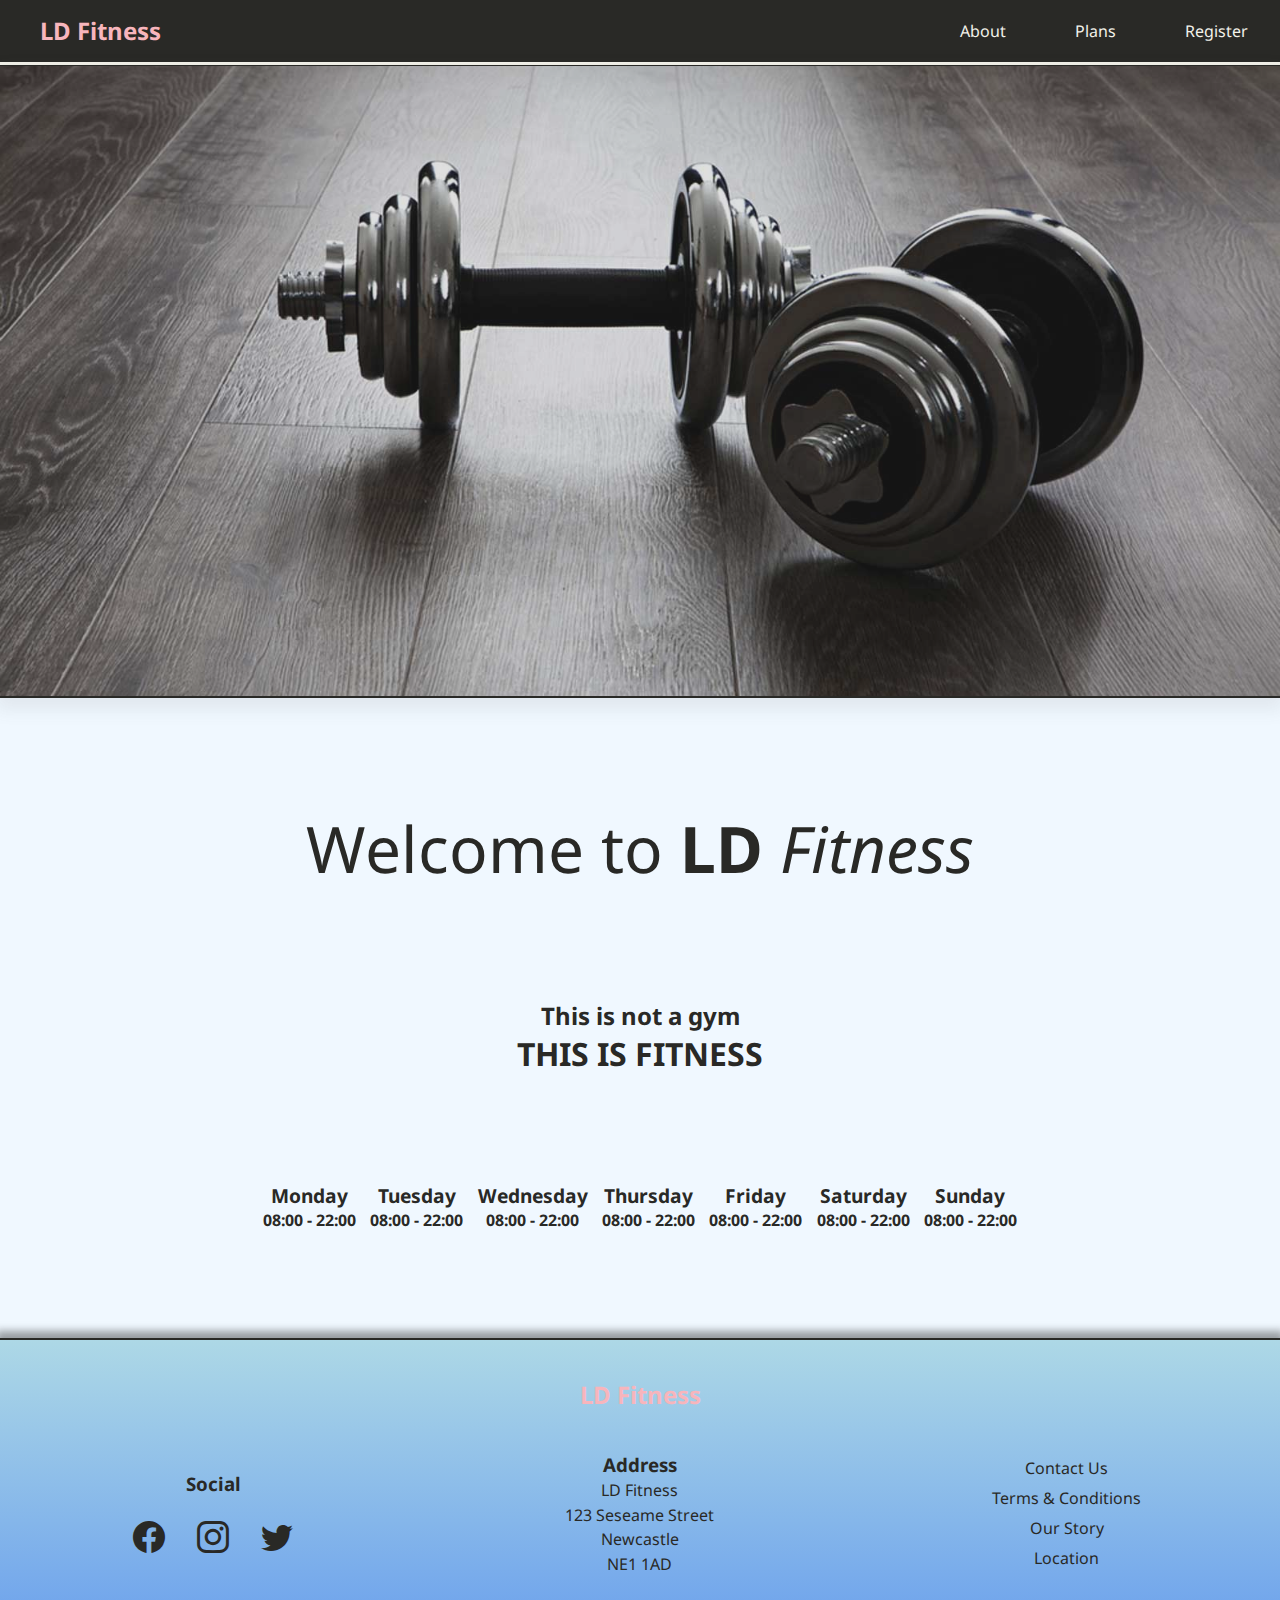
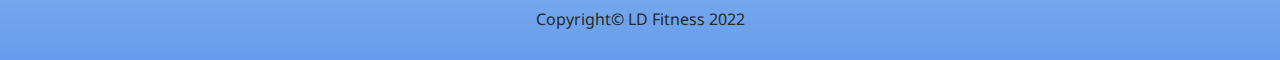
<file: index.html>
<!DOCTYPE html>

<html lang="en">
  <head>
    <meta charset="UTF-8" />
    <meta http-equiv="X-UA-Compatible" content="IE=edge" />
    <meta name="viewport" content="width=device-width, initial-scale=1.0" />
    <title>LD Fitness & Development</title>
    <link rel="stylesheet" href="./styles/main.css" />
    <link rel="stylesheet" href="./styles/index.css" />
    <link
      rel="stylesheet"
      href="https://cdn.jsdelivr.net/npm/bootstrap-icons@1.7.2/font/bootstrap-icons.css"
    />
  </head>

  <body>
    <nav>
      <div class="navigation-bar">
        <a class="navigation-bar__brand" href="index.html">LD Fitness</a>
        <div class="navigation-bar__navigation">
          <a class="navigation-bar__navigation__link" href="/pages/about.html"
            >About</a
          >
          <a class="navigation-bar__navigation__link" href="/pages/plans.html"
            >Plans</a
          >
          <a
            class="navigation-bar__navigation__link"
            href="/pages/register.html"
            >Register</a
          >
        </div>
      </div>
    </nav>

    <header>
      <div class="header"><div class="overlay"></div></div>
    </header>

    <main>
      <div class="main-content">
        <p class="main-content__heading">
          Welcome to <strong>LD</strong> <em>Fitness</em>
        </p>
        <div class="main-content__blurb">
          <h2>This is not a gym</h2>
          <h1>THIS IS FITNESS</h1>
        </div>
        <div class="main-content__schedule">
          <div>
            <h4>Monday</h4>
            <h5>08:00 - 22:00</h5>
          </div>
          <div>
            <h4>Tuesday</h4>
            <h5>08:00 - 22:00</h5>
          </div>
          <div>
            <h4>Wednesday</h4>
            <h5>08:00 - 22:00</h5>
          </div>
          <div>
            <h4>Thursday</h4>
            <h5>08:00 - 22:00</h5>
          </div>
          <div>
            <h4>Friday</h4>
            <h5>08:00 - 22:00</h5>
          </div>
          <div>
            <h4>Saturday</h4>
            <h5>08:00 - 22:00</h5>
          </div>
          <div>
            <h4>Sunday</h4>
            <h5>08:00 - 22:00</h5>
          </div>
        </div>
      </div>
    </main>

    <footer>
      <div class="footer">
        <a class="navigation-bar__brand" href="index.html">LD Fitness</a>

        <div class="footer__content">
          <!-- Social Icons Container -->
          <div class="social__content">
            <h3 class="social__content__header">Social</h3>
            <div class="social__content__icons">
              <a class="social__content__icons__icon"
                ><i class="bi bi-facebook"></i
              ></a>
              <a class="social__content__icons__icon"
                ><i class="bi bi-instagram"></i
              ></a>
              <a class="social__content__icons__icon"
                ><i class="bi bi-twitter"></i
              ></a>
            </div>
          </div>
          <!-- __________ -->

          <!-- Address -->
          <div class="address__content">
            <h3>Address</h3>
            <p>LD Fitness</p>
            <p>123 Seseame Street</p>
            <p>Newcastle</p>
            <p>NE1 1AD</p>
          </div>
          <!-- __________ -->

          <!-- Footer Navigation -->
          <div class="footer__navigation">
            <a href="#">Contact Us</a>
            <a href="#">Terms & Conditions</a>
            <a href="#">Our Story</a>
            <a href="#">Location</a>
          </div>
          <!-- __________ -->
        </div>

        <p>Copyright&#169; LD Fitness 2022</p>
      </div>
    </footer>
  </body>
</html>
</file>
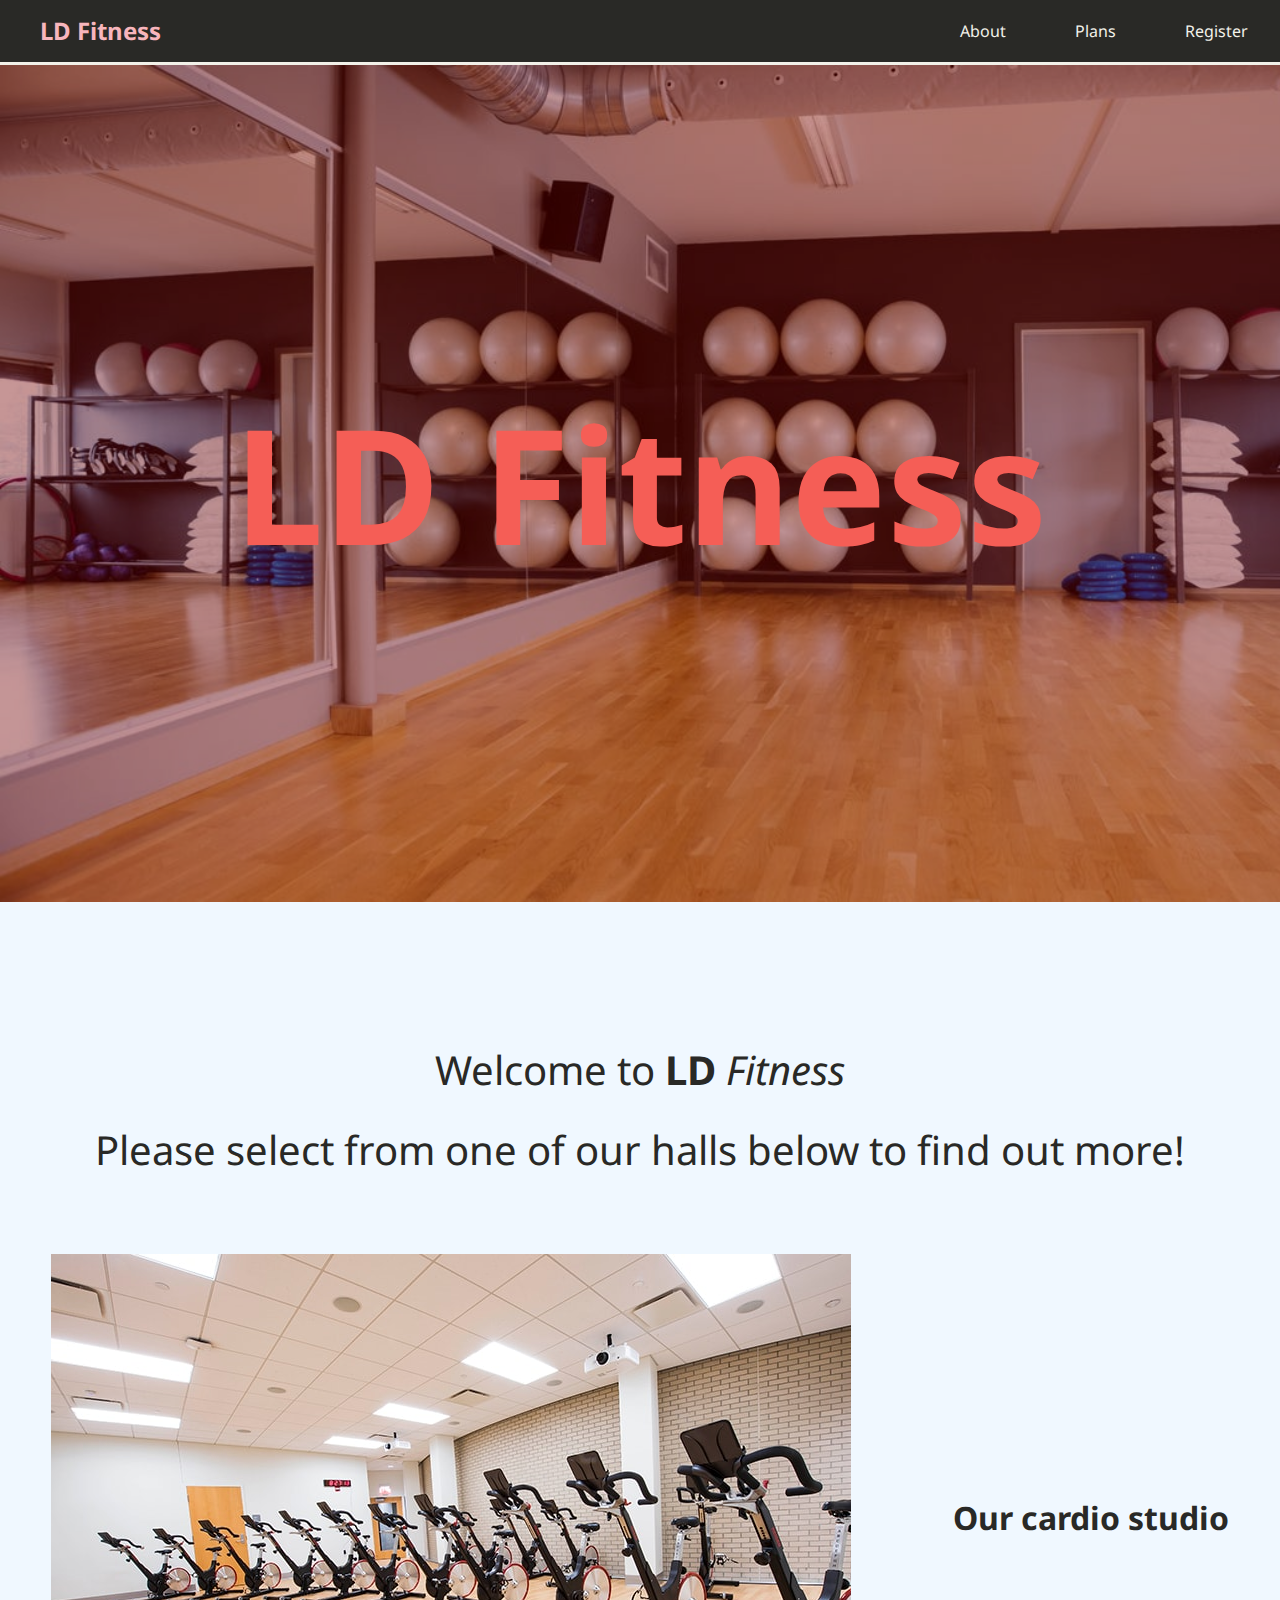
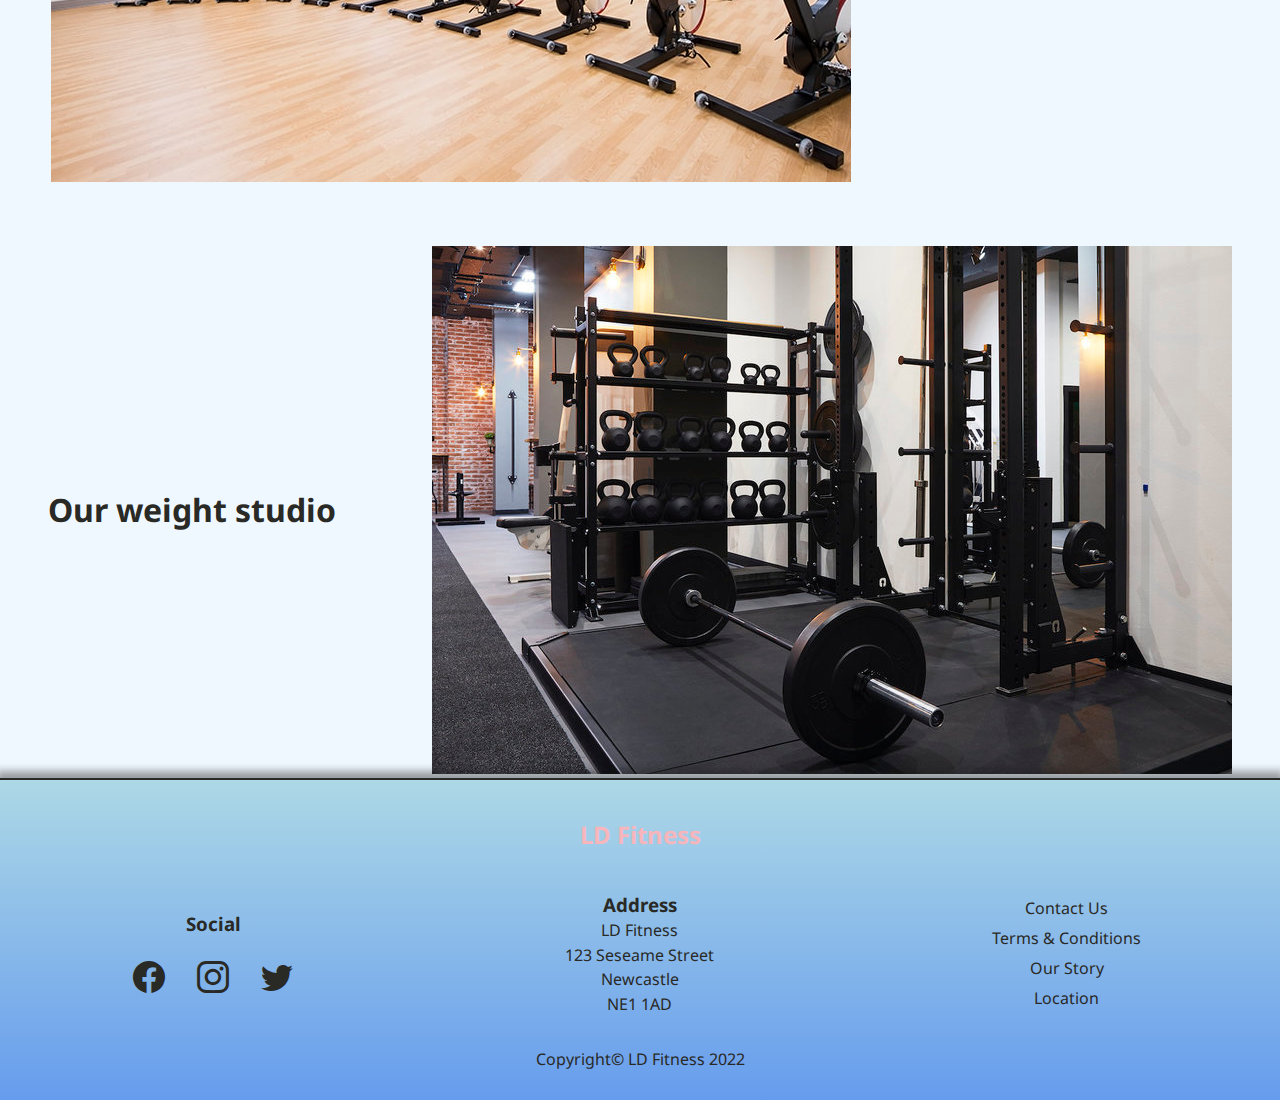
<file: pages/about.html>
<!DOCTYPE html>

<html lang="en">
  <head>
    <meta charset="UTF-8" />
    <meta http-equiv="X-UA-Compatible" content="IE=edge" />
    <meta name="viewport" content="width=device-width, initial-scale=1.0" />
    <title>LD Fitness & Development</title>
    <link rel="stylesheet" href="../styles/about.css" />
    <link rel="stylesheet" href="../styles/main.css" />
  </head>

  <body>
    <nav>
      <div class="navigation-bar">
        <a class="navigation-bar__brand" href="../index.html">LD Fitness</a>
        <div class="navigation-bar__navigation">
          <a class="navigation-bar__navigation__link" href="./about.html"
            >About</a
          >
          <a class="navigation-bar__navigation__link" href="./plans.html"
            >Plans</a
          >
          <a class="navigation-bar__navigation__link" href="./register.html"
            >Register</a
          >
        </div>
      </div>
    </nav>

    <header>
      <div class="header-content">
        <div class="overlay--about">
          <h1 class="header-content__blurb">LD Fitness</h1>
        </div>
      </div>
    </header>

    <main>
      <div class="main-content">
        <p class="main-content__blurb">
          Welcome to <strong>LD</strong> <em>Fitness</em><br />
          Please select from one of our halls below to find out more!
        </p>

        <div class="main-content__panel">
          <div class="main-content__panel__image"></div>
          <h1>Our cardio studio</h1>
        </div>

        <div class="main-content__panel">
          <h1>Our weight studio</h1>
          <div class="main-content__panel__image--alt"></div>
        </div>
      </div>
    </main>

    <footer>
      <div class="footer">
        <a class="navigation-bar__brand" href="index.html">LD Fitness</a>

        <div class="footer__content">
          <!-- Social Icons Container -->
          <div class="social__content">
            <h3 class="social__content__header">Social</h3>
            <div class="social__content__icons">
              <a class="social__content__icons__icon"
                ><i class="bi bi-facebook"></i
              ></a>
              <a class="social__content__icons__icon"
                ><i class="bi bi-instagram"></i
              ></a>
              <a class="social__content__icons__icon"
                ><i class="bi bi-twitter"></i
              ></a>
            </div>
          </div>
          <!-- __________ -->

          <!-- Address -->
          <div class="address__content">
            <h3>Address</h3>
            <p>LD Fitness</p>
            <p>123 Seseame Street</p>
            <p>Newcastle</p>
            <p>NE1 1AD</p>
          </div>
          <!-- __________ -->

          <!-- Footer Navigation -->
          <div class="footer__navigation">
            <a href="#">Contact Us</a>
            <a href="#">Terms & Conditions</a>
            <a href="#">Our Story</a>
            <a href="#">Location</a>
          </div>
          <!-- __________ -->
        </div>

        <p>Copyright&#169; LD Fitness 2022</p>
      </div>
    </footer>
  </body>
</html>
</file>
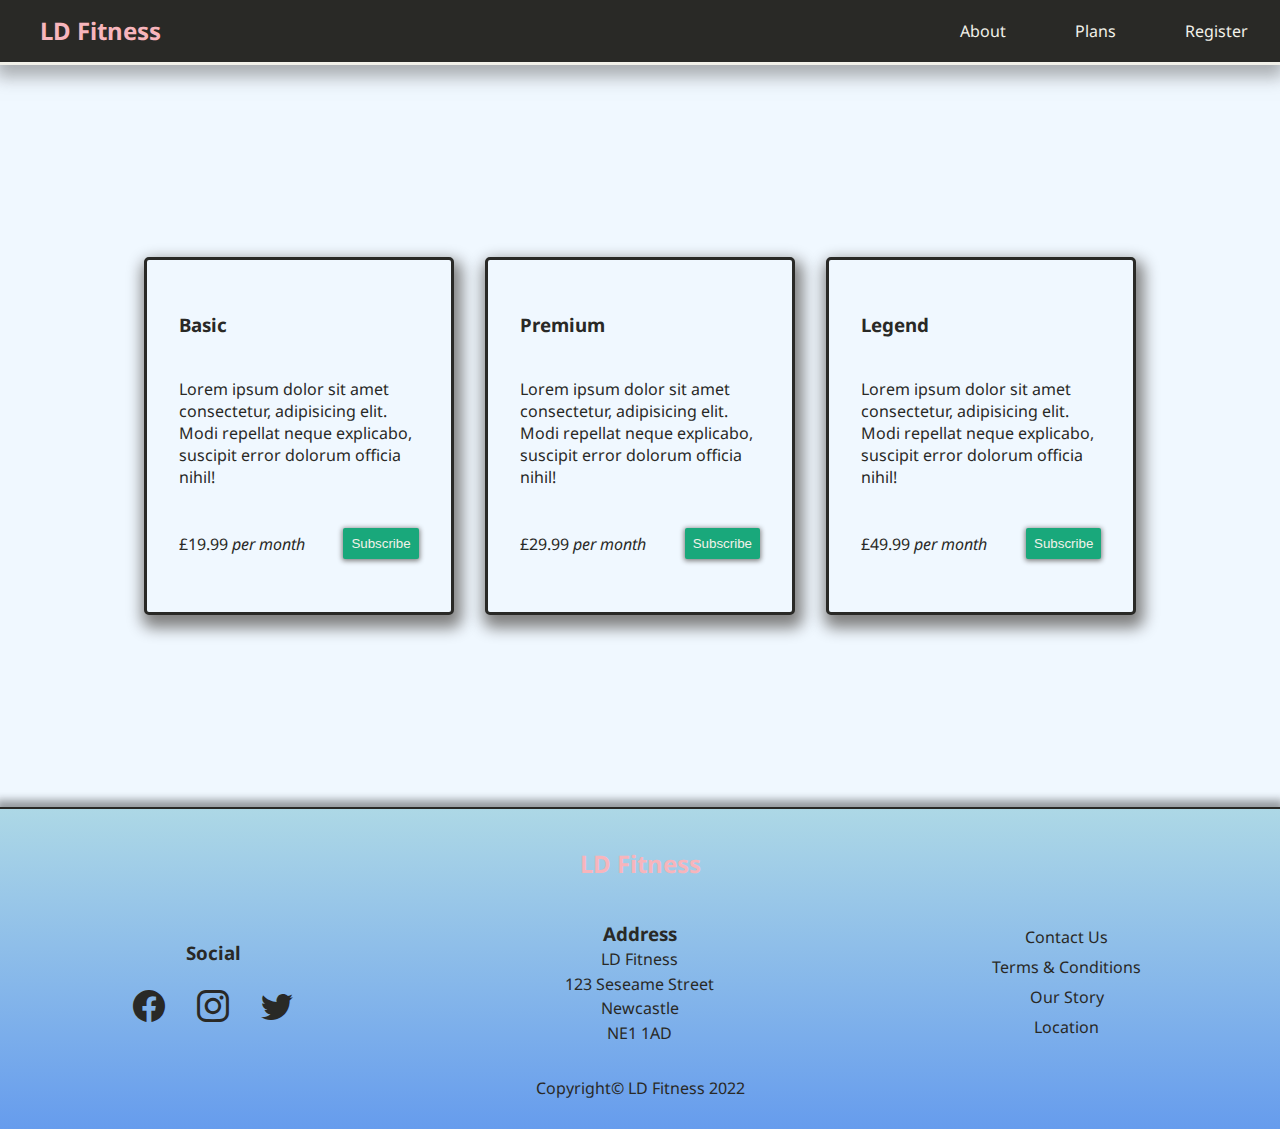
<file: pages/plans.html>
<!DOCTYPE html>

<html lang="en">
  <head>
    <meta charset="UTF-8" />
    <meta http-equiv="X-UA-Compatible" content="IE=edge" />
    <meta name="viewport" content="width=device-width, initial-scale=1.0" />
    <title>LD Fitness & Development</title>
    <link rel="stylesheet" href="../styles/main.css" />
    <link rel="stylesheet" href="../styles/plans.css" />
  </head>

  <body>
    <nav>
      <div class="navigation-bar">
        <a class="navigation-bar__brand" href="../index.html">LD Fitness</a>
        <div class="navigation-bar__navigation">
          <a class="navigation-bar__navigation__link" href="./about.html"
            >About</a
          >
      
          <a class="navigation-bar__navigation__link" href="./plans.html"
            >Plans</a
          >
          <a class="navigation-bar__navigation__link" href="./register.html"
            >Register</a
          >
        </div>
      </div>
    </nav>

    <div class="subscription-cards">
      <div class="subscription-cards__card">
        <h3>Basic</h3>
        <p>
          Lorem ipsum dolor sit amet consectetur, adipisicing elit. Modi
          repellat neque explicabo, suscipit error dolorum officia nihil!
        </p>
        <div class="subscription-cards__card__subscribe">
          <p>£19.99 <em>per month</em></p>
          <button>Subscribe</button>
        </div>
      </div>

      <div class="subscription-cards__card">
        <h3>Premium</h3>
        <p>
          Lorem ipsum dolor sit amet consectetur, adipisicing elit. Modi
          repellat neque explicabo, suscipit error dolorum officia nihil!
        </p>
        <div class="subscription-cards__card__subscribe">
          <p>£29.99 <em>per month</em></p>
          <button>Subscribe</button>
        </div>
      </div>

      <div class="subscription-cards__card">
        <h3>Legend</h3>
        <p>
          Lorem ipsum dolor sit amet consectetur, adipisicing elit. Modi
          repellat neque explicabo, suscipit error dolorum officia nihil!
        </p>
        <div class="subscription-cards__card__subscribe">
          <p>£49.99 <em>per month</em></p>
          <button>Subscribe</button>
        </div>
      </div>
    </div>

    <footer>
      <div class="footer">
        <a class="navigation-bar__brand" href="index.html">LD Fitness</a>

        <div class="footer__content">
          <!-- Social Icons Container -->
          <div class="social__content">
            <h3 class="social__content__header">Social</h3>
            <div class="social__content__icons">
              <a class="social__content__icons__icon"
                ><i class="bi bi-facebook"></i
              ></a>
              <a class="social__content__icons__icon"
                ><i class="bi bi-instagram"></i
              ></a>
              <a class="social__content__icons__icon"
                ><i class="bi bi-twitter"></i
              ></a>
            </div>
          </div>
          <!-- __________ -->

          <!-- Address -->
          <div class="address__content">
            <h3>Address</h3>
            <p>LD Fitness</p>
            <p>123 Seseame Street</p>
            <p>Newcastle</p>
            <p>NE1 1AD</p>
          </div>
          <!-- __________ -->

          <!-- Footer Navigation -->
          <div class="footer__navigation">
            <a href="#">Contact Us</a>
            <a href="#">Terms & Conditions</a>
            <a href="#">Our Story</a>
            <a href="#">Location</a>
          </div>
          <!-- __________ -->
        </div>

        <p>Copyright&#169; LD Fitness 2022</p>
      </div>
    </footer>
  </body>
</html>
</file>
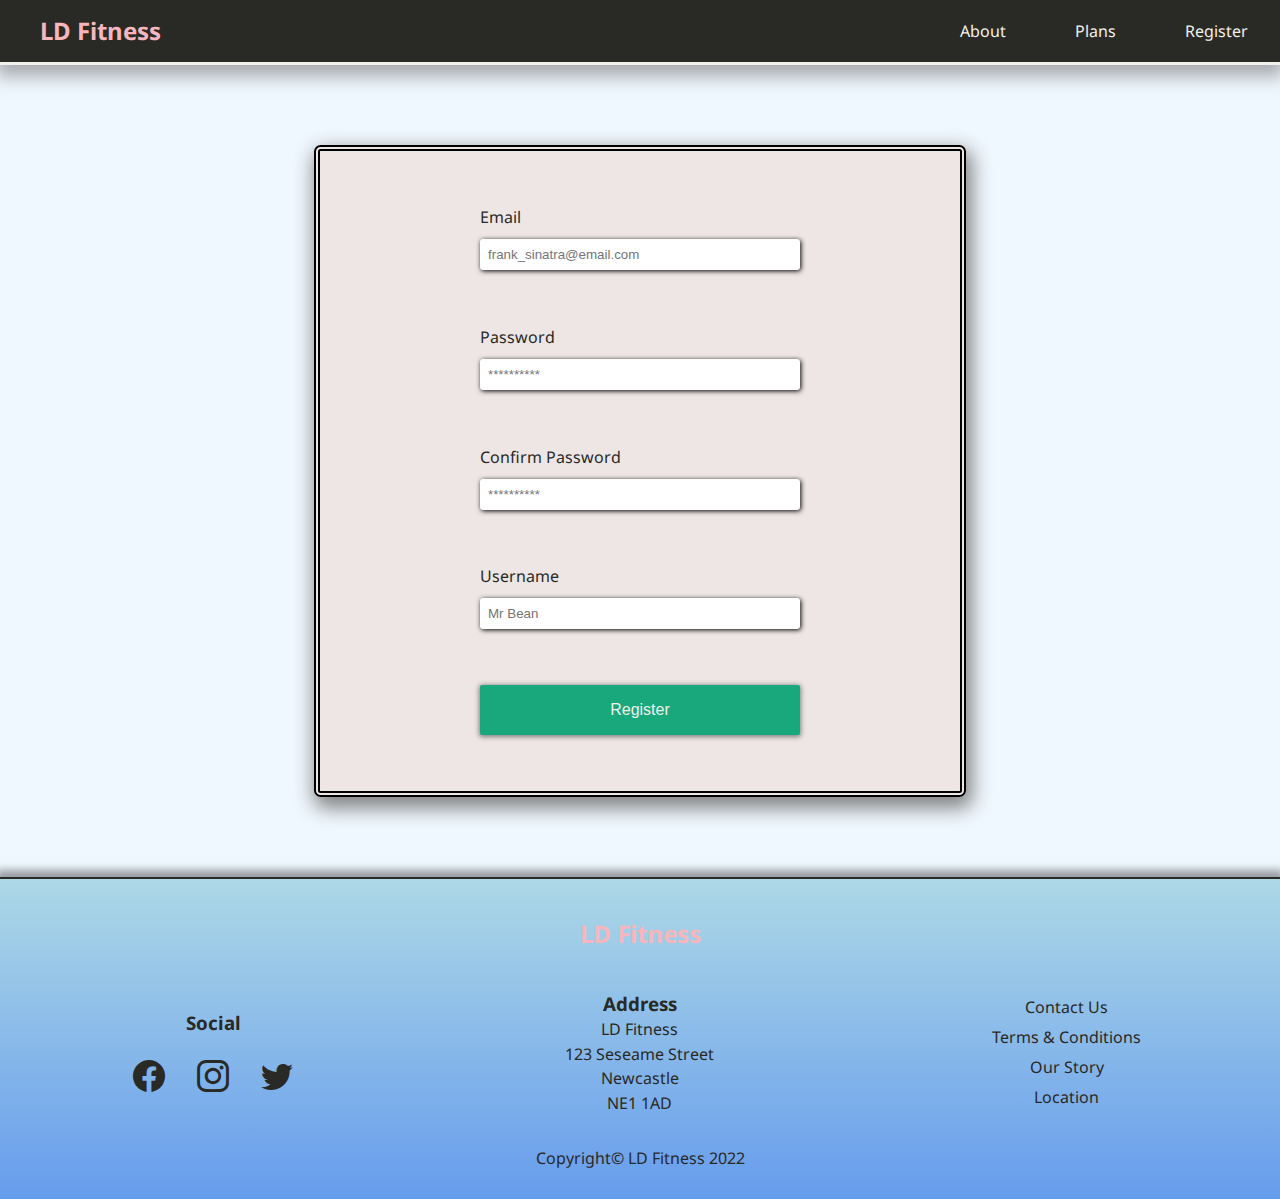
<file: pages/register.html>
<!DOCTYPE html>

<html lang="en">
  <head>
    <meta charset="UTF-8" />
    <meta http-equiv="X-UA-Compatible" content="IE=edge" />
    <meta name="viewport" content="width=device-width, initial-scale=1.0" />
    <title>LD Fitness & Development</title>
    <link rel="stylesheet" href="../styles/main.css" />
    <link rel="stylesheet" href="../styles/register.css" />
  </head>

  <body>
    <nav>
      <div class="navigation-bar">
        <a class="navigation-bar__brand" href="../index.html">LD Fitness</a>
        <div class="navigation-bar__navigation">
          <a class="navigation-bar__navigation__link" href="/pages/about.html"
            >About</a
          >
          <a class="navigation-bar__navigation__link" href="/pages/plans.html"
            >Plans</a
          >
          <a
            class="navigation-bar__navigation__link"
            href="/pages/register.html"
            >Register</a
          >
        </div>
      </div>
    </nav>

    <div class="subscribe-form__container">
      <form class="subscribe-form" method="POST" action="https://formdump.codeinstitute.net/">
        <div class="input-field">
          <label for="email">Email</label>
          <input id="email" type="email" placeholder="frank_sinatra@email.com" name="email" required />
        </div>

        <div class="input-field">
          <label for="password">Password</label>
          <input id="password" type="password" placeholder="**********" name="password" required/>
        </div>

        <div class="input-field">
          <label for="confirm_password">Confirm Password</label>
          <input id="confirm_password" type="password" placeholder="**********" name="password_confirm" required/>
        </div>

        <div class="input-field">
          <label for="text">Username</label>
          <input id="text" type="text" placeholder="Mr Bean" name="username" required/>
        </div>

        <!-- <button>Login</button> -->
        <button type="submit">Register</button>
      </form>
    </div>

    <footer>
      <div class="footer">
        <a class="navigation-bar__brand" href="index.html">LD Fitness</a>

        <div class="footer__content">
          <!-- Social Icons Container -->
          <div class="social__content">
            <h3 class="social__content__header">Social</h3>
            <div class="social__content__icons">
              <a class="social__content__icons__icon"
                ><i class="bi bi-facebook"></i
              ></a>
              <a class="social__content__icons__icon"
                ><i class="bi bi-instagram"></i
              ></a>
              <a class="social__content__icons__icon"
                ><i class="bi bi-twitter"></i
              ></a>
            </div>
          </div>
          <!-- __________ -->

          <!-- Address -->
          <div class="address__content">
            <h3>Address</h3>
            <p>LD Fitness</p>
            <p>123 Seseame Street</p>
            <p>Newcastle</p>
            <p>NE1 1AD</p>
          </div>
          <!-- __________ -->

          <!-- Footer Navigation -->
          <div class="footer__navigation">
            <a href="#">Contact Us</a>
            <a href="#">Terms & Conditions</a>
            <a href="#">Our Story</a>
            <a href="#">Location</a>
          </div>
          <!-- __________ -->
        </div>

        <p>Copyright&#169; LD Fitness 2022</p>
      </div>
    </footer>
  </body>
</html>
</file>
<file: styles/index.css>
main {
    width: 100%;
    height: 100%;
  }
  
  .main-content {
    display: flex;
    flex-direction: column;
    justify-content: space-evenly;
    align-items: center;
    height: 40rem;
  }
  
  .main-content__heading {
    font-size: 4em;
  }
  
  .main-content__blurb {
    text-align: center;
  }
  
  .main-content__schedule {
    font-size: larger;
    width: 60%;
    display: flex;
    flex-direction: row;
    justify-content: space-around;
    text-align: center;
    flex-wrap: wrap;
  }

  /* Mobile (landscape) */
@media screen and (max-width: 480px) and (orientation: landscape) {
  .navigation-bar__brand {
    color: green;
  }
}

/* Mobile (portrait) */

@media screen and (max-width: 480px) and (orientation: portrait) {
  .navigation-bar__brand {
    font-size: large;
    color: blue;
  }

  .main-content {
    font-size: small;
    text-align: center;
  }

  .main-content__schedule {
    height: 50%;
  }
}

/* Tablet (landscape) */
@media screen and (min-width: 481px) and (max-width: 768px) and (orientation: landscape) {
  .navigation-bar__brand {
    color: pink;
  }

  .main-content__schedule {
    height: 30%;
  }
}

/* Tablet (portrait) */
@media screen and (max-width: 768px) and (min-width: 481px) and (orientation: portrait) {
  .navigation-bar__brand {
    color: purple;
  }

  .main-content__schedule {
    height: 30%;
  }
}
</file>
<file: styles/about.css>
main {
  width: 100%;
  height: 100%;
  margin: 10% 0;
}

.overlay--about {
  width: inherit;
  height: inherit;
  background-color: rgba(117, 0, 0, 0.411);
  display: flex;
  flex-direction: column;
  justify-content: center;
  align-items: center;
}

.header-content {
  background-image: url(../assets/images/about_header.jpeg);
  width: 100vw;
  height: 93vh;
  background-repeat: no-repeat;
  background-size: cover;
  background-color: orange;
  display: flex;
  flex-direction: column;
  justify-content: center;
  align-items: center;
}

.header-content__blurb {
  font-size: 10rem;
  color: var(--accent);
  align-self: center;
}

.main-content__blurb {
  font-size: 2.5rem;
  text-align: center;
  line-height: 5rem;
}

.main-content__panel {
  display: flex;
  flex-direction: row;
  justify-content: space-around;
  align-items: center;
  margin: 5% 0;
}

.main-content__panel--alt {
  display: flex;
  flex-direction: row;
  justify-content: space-around;
  align-items: center;
  margin: 5% 0;
}

.main-content__panel__image {
  width: 50rem;
  height: 33rem;
  background-image: url(../assets/images/about_image1.jpeg);
}

.main-content__panel__image--alt {
  width: 50rem;
  height: 33rem;
  background-image: url(../assets/images/about_image2.jpeg);
  display: flex;
  flex-direction: row-reverse;
  justify-content: space-around;
  align-items: center;
}

.footer {
  margin-top: 25%;
}

@media screen and (max-width: 480px) and (orientation: portrait) {
  .navigation-bar__brand {
    color: blue;
  }

  main {
    height: 200%;
  }

  .header-content__blurb {
    font-size: 2.5rem;
  }

  .main-content__blurb {
    font-size: 1rem;
    line-height: 3rem;
  }

  .main-content__panel {
    flex-direction: column-reverse;
  }

  .main-content__panel--alt {
    flex-direction: column;
  }

  .main-content__panel__image {
    /* width: 20rem; */
    width: 100vw;
    background-position: -3rem 0;
  }

  .main-content__panel__image--alt {
    /* width: 20rem; */
    width: 100vw;
    background-position: -12.5rem 0;
  }

  .main-content__panel,
  .main-content__panel--alt h1 {
    margin-top: 20%;
  }

  .main-content__panel__image,
  .main-content__panel__image--alt {
    margin: 10% 0;
  }
}

/* Tablet (landscape) */
@media screen and (min-width: 481px) and (max-width: 768px) and (orientation: landscape) {
  main {
    height: 200%;
  }

  .navigation-bar__brand {
    color: pink;
  }

  .main-content__panel,
  .main-content__panel--alt {
    margin-top: 20%;
  }

  .main-content__panel h1,
  .main-content__panel--alt h1 {
    margin: 0 5%;
    text-align: center;
  }

  .main-content__panel__image,
  .main-content__panel__image--alt {
    margin: 0 5%;
  }

  .main-content__panel__image {
    width: 120%;
    background-position: -2.5rem 0;
  }

  .main-content__panel__image--alt {
    width: 120%;
    background-position: -7rem 0;
  }

  /* Tablet (portrait) */
  @media screen and (max-width: 768px) and (min-width: 481px) and (orientation: portrait) {
    .navigation-bar__brand {
      color: purple;
    }
  }
}
</file>
<file: styles/plans.css>
.subscription-cards {
    display: flex;
    flex-direction: row;
    justify-content: space-around;
    align-items: center;
    align-self: center;
    width: 80%;
    margin: 15% 0;
}

.subscription-cards__card {
    background-color: aliceblue;
    width: 15rem;
    height: 18rem;
    border: 3px solid var(--dark);
    border-radius: 5px;
    box-shadow: 3px 8px 15px 5px grey;
    padding: 2rem;
    display: flex;
    flex-direction: column;
    justify-content: space-around;
}

.subscription-cards__card__subscribe {
    display: flex;
    flex-direction: row;
    justify-content: space-between;
    align-items: center;
}

.subscription-cards__card__subscribe button {
    padding: 8px;
    box-shadow: 0px 1px 5px 1px grey;
    border: none;
    border-radius: 2px;
    background-color: var(--primary);
    color: var(--light);
}

/* Mobile (landscape) */
@media screen and (max-width: 480px) and (orientation: landscape) {
    .navigation-bar__brand {
      color: green;
    }
  }
  
  /* Mobile (portrait) */
  
  @media screen and (max-width: 480px) and (orientation: portrait) {
    body {
        height: 250%;
    }
    
    .navigation-bar__brand {
      color: blue;
    }

    .subscription-cards {
        height: 500rem;
        flex-direction: column;
    }

    .subscription-cards__card {
      width: 85%;
  }
  }
  
  /* Tablet (landscape) */
  @media screen and (min-width: 481px) and (max-width: 768px) and (orientation: landscape) {
    .navigation-bar__brand {
      color: pink;
    }

    .subscription-cards {
        width: 100vw;
    }

    .subscription-cards__card {
        width: 10rem;
    }
  }
  
  /* Tablet (portrait) */
  @media screen and (min-width: 481px) and (max-width: 768px) and (orientation: portrait) {
    .navigation-bar__brand {
      color: purple;
    }

    .subscription-cards {
        width: 100vw;
        background-color: green;
    }
  }
</file>
<file: styles/register.css>
.subscribe-form__container {
    display: flex;
    flex-direction: column;
    align-items: center;
    justify-content: space-between;
    width: 100%;
    margin: 5% 0;
}

.subscribe-form {
    display: flex;
    flex-direction: column;
    justify-content: space-evenly;
    align-items: center;
    width: 50%;
    height: 40rem;
    background-color: rgba(228, 164, 121, 0.205);
    margin: 1rem;
    border-radius: 1%;
    box-shadow: 3px 8px 20px 3px grey;
    border: 6px double black;
}

.subscribe-form button {
    font-size: medium;
    padding: 16px;
    box-shadow: 0px 1px 5px 1px grey;
    border: none;
    border-radius: 2px;
    background-color: var(--primary);
    color: var(--light);
    width: 50%;
    transition: 200ms;
}

.subscribe-form button:hover {
    cursor: pointer;
    background-color: rgb(22, 184, 143);
}

.input-field {
    height: 4rem;
    width: 50%;
    display: flex;
    flex-direction: column;
    justify-content: space-between;
}

.input-field input {
    box-shadow: 1px 1px 5px black;
    border: none;
    border-radius: 3px;
    padding: 8px;
}

/* Mobile (landscape) */
@media screen and (max-width: 480px) and (orientation: landscape) {
    .navigation-bar__brand {
      color: green;
    }
  }
  
  /* Mobile (portrait) */
  
  @media screen and (max-width: 480px) and (orientation: portrait) {
    .navigation-bar__brand {
      color: blue;
    }

    .subscribe-form {
        width: 86%;
    }
  }
  
  /* Tablet (landscape) */
  @media screen and (min-width: 481px) and (max-width: 768px) and (orientation: landscape) {
    .navigation-bar__brand {
      color: pink;
    }

    .subscribe-form {
      width: 65%;
  }
  }
  
  /* Tablet (portrait) */
  @media screen and (max-width: 768px) and (min-width: 481px) and (orientation: portrait) {
    .navigation-bar__brand {
      color: purple;
    }
  }
</file>
<file: styles/main.css>
@import url('https://fonts.googleapis.com/css2?family=Noto+Sans:ital,wght@0,400;0,700;1,400;1,700&display=swap');
@import url("https://cdn.jsdelivr.net/npm/bootstrap-icons@1.7.2/font/bootstrap-icons.css");

/*** Global Styles ***/

* {
  padding: 0;
  margin: 0;
  list-style: none;
  text-decoration: none;
}
/* Variables */

:root {
  /* Theme Colours */

  --primary: #19a87b; /* Borealis */
  --secondary: #669ced; /* Boysclub */
  --accent: #f55e56; /* Persimmon */
  --accent2: #f7b5bc; /* Bubblegum */

  --success: #4ff7a6; /* Verdant */
  --danger: #de1451; /* Dragonfruit */

  --dark: #292926; /* Charcoal */
  --light: #f2f1e9; /* Porcelain */

  /* Miscellaneous */

  /* box-shadow: 0px 8px 16px 4px rgba(100, 100, 100, 0.1); */
}

/*** __________ ***/

html {
  width: 100vw;
  height: 100vh;
}

body {
  background-color: aliceblue;
  color: var(--dark);
  display: flex;
  flex-direction: column;
  justify-content: flex-start;
  align-items: flex-start;
  width: 100%;
  height: 100%;
  font-family: 'Noto Sans', sans-serif;
}

nav {
  display: flex;
  flex-direction: row;
  justify-content: center;
  align-items: center;
  background-color: var(--dark);
  width: 100%;
  padding: .5% 0;
  border-bottom: 3px solid var(--light);
  box-shadow: 0px 8px 16px 4px rgba(100, 100, 100, 0.5);
}

.navigation-bar {
  display: flex;
  flex-direction: row;
  justify-content: space-between;
  align-items: center;
  align-self: center;
  width: 95%;
}

.navigation-bar__brand {
  color: pink;
  color: var(--accent2);

  font-size: x-large;
  font-weight: bold;
  padding: 0.5rem;
}

.navigation-bar__brand:hover {
  background-color: var(--danger);
  color: var(--light);
  border-radius: 2px;
}

.navigation-bar__navigation {
  display: flex;
  flex-direction: row;
  justify-content: space-between;
  width: 18rem;
}

.navigation-bar__navigation__link {
  color: var(--light);
}

.navigation-bar__navigation__link:active {
  color: var(--accent);
}

.navigation-bar__navigation__link:hover {
  color: var(--secondary);
}

.header {
  /* background-image: url('../images/brand.png'); */
  background-size: cover;
  width: 100vw;
  height: 61vh;
  border-top:  .5px solid var(--dark);
  border-bottom:  2px solid var(--dark);
  box-shadow: 0px 8px 16px 4px rgba(100, 100, 100, 0.1);

  background-image: url('../assets/images/brand.jpg');
  background-position: 0 45%;
  height: 70vh;

}

.overlay {
  width: inherit;
  height: inherit;
  background-color: rgba(100, 100, 100, 0.2);
  display: flex;
  flex-direction: column;
  justify-content: center;
  align-items: center;
}

.footer {
  display: flex;
  flex-direction: column;
  justify-content: space-evenly;
  align-items: center;
  width: 100vw;
  height: 20rem;
  background-image: linear-gradient(lightblue, var(--secondary));
  border-top:  2px solid var(--dark);
  box-shadow: 0px -3px 8px 4px rgba(17, 17, 17, 0.4);
}

.footer__content {
  width: 100%;
  display: flex;
  flex-direction: row;
  justify-content: space-around;
  align-items: center;
}

.social__content {
  display: flex;
  flex-direction: column;
  justify-content: space-evenly;
  align-items: center;
  width: 10rem;
  height: 8rem;
}

.social__content__icons {
  width: 100%;
  height: 30%;
  display: flex;
  flex-direction: row;
  justify-content: space-between;
  align-items: center;
}

.social__content__icons__icon {
  border-radius: 10rem;
  font-size: 2rem;
}

.social__content__icons__icon:hover {
  cursor: pointer;
  color: var(--light);
}

.address__content {
  display: flex;
  flex-direction: column;
  justify-content: space-evenly;
  align-items: center;
  width: 10rem;
  height: 8rem;
}

.footer__brand {
  color: var(--accent);
  font-size: x-large;
  font-weight: bold;
  padding: 0.5rem;
}

.footer__brand:hover {
  background-color: var(--danger);
  color: var(--light);
  border-radius: 2px;
}

.footer__navigation {
  display: flex;
  flex-direction: column;
  justify-content: space-evenly;
  align-items: center;
  width: 10rem;
  height: 8rem;
}

.footer__navigation a {
  color: var(--dark);
}

.footer__navigation a:hover {
  color: var(--light);
}

/* Mobile (landscape) */
@media screen and (max-width: 480px) and (orientation: landscape) {
  .navigation-bar__brand {
    color: green;
  }
}

/* Mobile (portrait) */

@media screen and (max-width: 480px) and (orientation: portrait) {
  .navigation-bar__brand {
    font-size: large;
    color: blue;
  }

  .navigation-bar__navigation {
    width: 60%;
  }

  .navigation-bar__navigation__link {
    font-size: small;
  }

  .header {
    background-position: 50% 0;
    height: 19rem;
    background-size: contain;
    background-size: 175%;
  }

  .footer {
    height: 125%;
  }

  .footer__content {
    flex-direction: column;
    height: 75%;
  }
}

/* Tablet (landscape) */
@media screen and (min-width: 481px) and (max-width: 768px) and (orientation: landscape) {
  .navigation-bar__brand {
    color: pink;
  }

  .header {
    background-position: 100% 0;
  }
}

/* Tablet (portrait) */
@media screen and (max-width: 768px) and (min-width: 481px) and (orientation: portrait) {
  .navigation-bar__brand {
    color: purple;
  }

  .header {
    background-position: 100% 0;
  }
}
</file>
